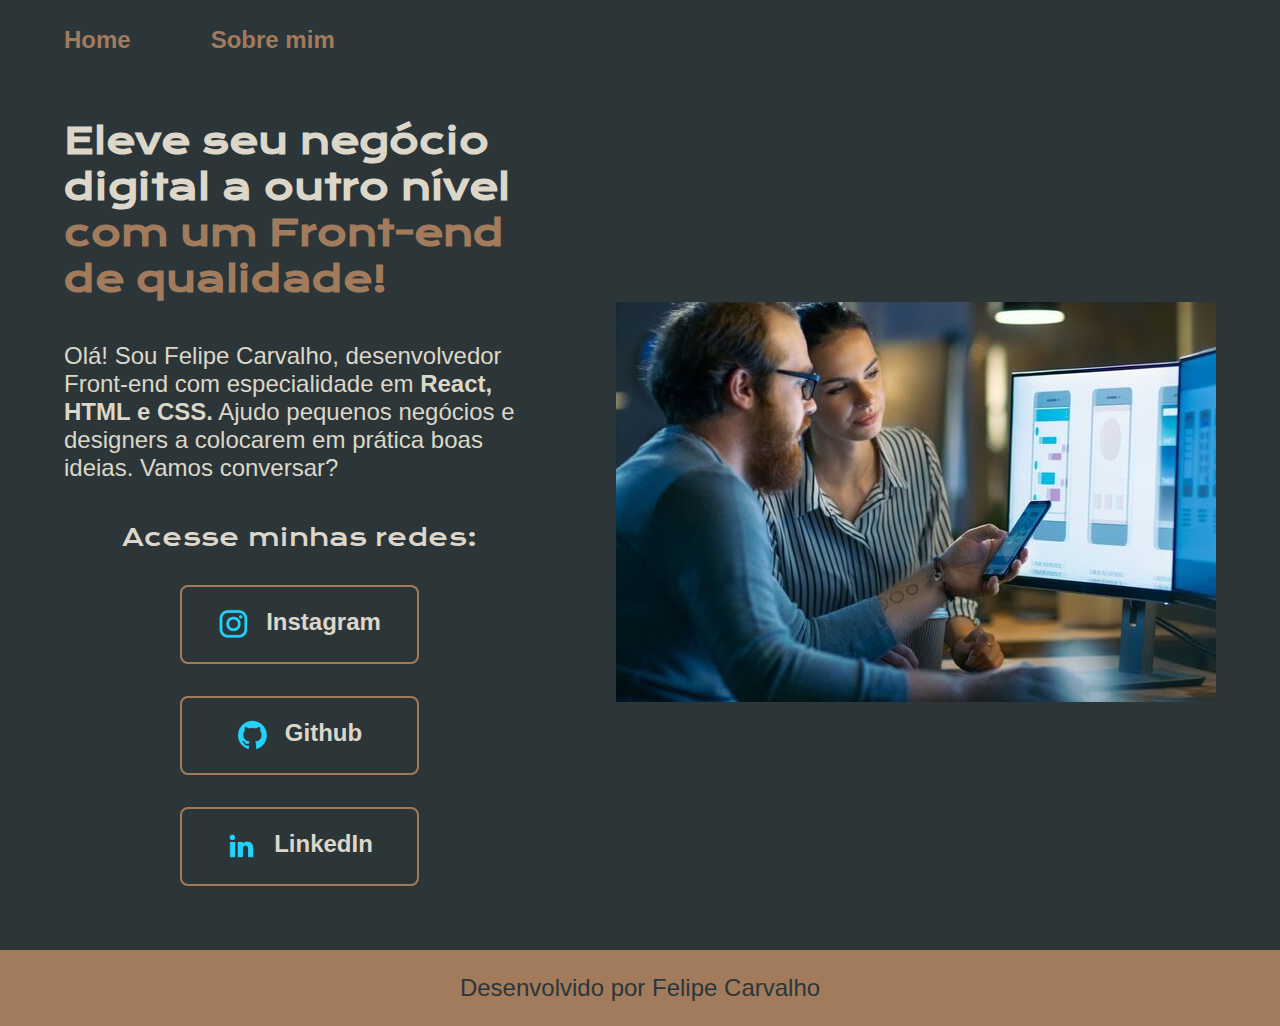
<file: index.html>
<!DOCTYPE html>
<html lang="pt-br">
    <head>
        <meta charset="UTF-8">
        <meta http-equiv="X-UA-Compatible" content="IE=edge">
        <meta name="viewport" content="width=device-width, initial-scale=1.0">
        <title>Portfolio</title>
        <link rel="stylesheet" href="./styles/style.css">
    </head>
    <body>
        <header class="cabecalho">
            <nav class="cabecalho__menu">
                <a class="cabecalho__menu__link" href="index.html">Home</a>
                <a class="cabecalho__menu__link" href="about.html">Sobre mim</a>
            </nav>
        </header>
        <main class="apresentacao">
            <section class="apresentacao__conteudo">
                <h1 class="apresentacao__conteudo__titulo">Eleve seu negócio digital a outro nível 
                <strong class="titulo-destaque">com um Front-end de qualidade!</strong></h1>
                <p class="apresentacao__conteudo__texto">Olá! Sou Felipe Carvalho, desenvolvedor Front-end com especialidade em <strong>React, HTML e CSS.</strong> 
                    Ajudo pequenos negócios e designers a colocarem em prática boas ideias. Vamos conversar?</p>
                <div class="apresentacao__links">
                    <h2 class="apresentacao__links__subtitulo">Acesse minhas redes:</h2>
                    <a class="apresentacao__links__navegacao" href="https://www.instagram.com/fcarvalhoaz"><img src="assets/instagram.png" alt="logo instragram">Instagram</a>
                    <a class="apresentacao__links__navegacao" href="http://github.com/fcarvalhoaz"><img src="assets/github.png" alt="logo github">Github</a>
                    <a class="apresentacao__links__navegacao" href="https://www.linkedin.com/in/felipe-de-carvalho/"><img src="assets/linkedin.png" alt="logo linkedin">LinkedIn</a>
                </div>
            </section>
                <img src="assets/teste4.jpg" alt="Imagem de um desenvolvedor e cliente">   
        </main>
        <footer class="rodape">
            <p>Desenvolvido por Felipe Carvalho</p>
        </footer>
    </body>
</html>
</file>
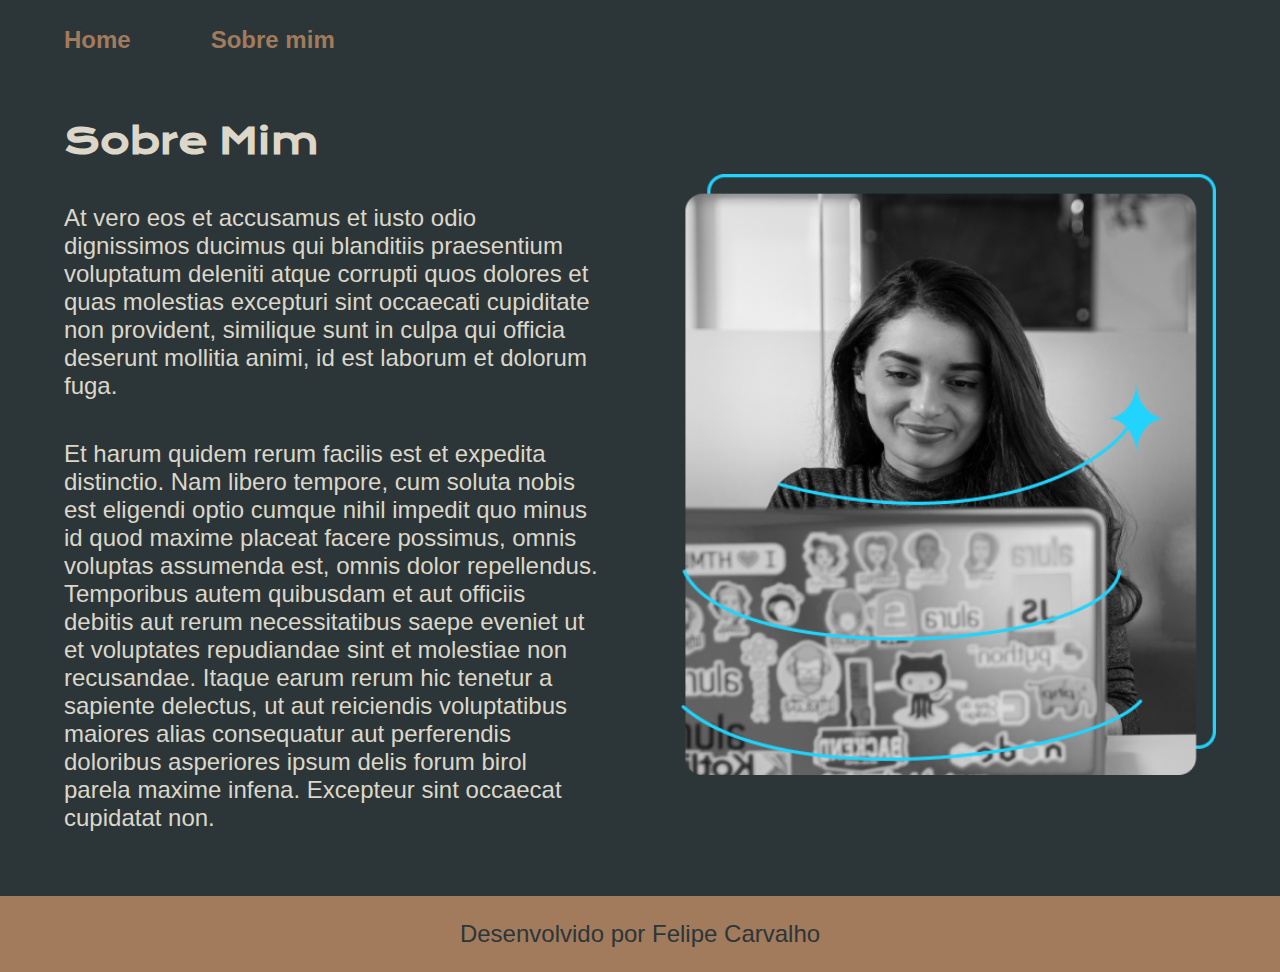
<file: about.html>
<!DOCTYPE html>
<html lang="pt-br">
<head>
    <meta charset="UTF-8">
    <meta http-equiv="X-UA-Compatible" content="IE=edge">
    <meta name="viewport" content="width=device-width, initial-scale=1.0">
    <title>Sobre mim</title>
    <link rel="stylesheet" href="./styles/style.css">
</head>
<body>
    <header class="cabecalho">
        <nav class="cabecalho__menu">
        <a class="cabecalho__menu__link" href="index.html">Home</a>
        <a class="cabecalho__menu__link" href="about.html">Sobre mim</a>
        </nav>
    </header>
    <main class="apresentacao">
        <section class="apresentacao__conteudo">
            <h1 class="apresentacao__conteudo__titulo">Sobre Mim</h1>
            <p class="apresentacao__conteudo__texto">At vero eos et accusamus et iusto odio dignissimos ducimus qui blanditiis 
                praesentium voluptatum deleniti atque corrupti quos dolores et quas molestias excepturi sint occaecati 
                cupiditate non provident, similique sunt in culpa qui officia deserunt mollitia animi, id est laborum et dolorum fuga.</p>
            <p class="apresentacao__conteudo__texto">Et harum quidem rerum facilis est et expedita distinctio. Nam libero tempore, cum soluta nobis est eligendi optio 
                cumque nihil impedit quo minus id quod maxime placeat facere possimus, omnis voluptas assumenda est, omnis dolor 
                repellendus. Temporibus autem quibusdam et aut officiis debitis aut rerum necessitatibus saepe eveniet ut et voluptates
                 repudiandae sint et molestiae non recusandae. Itaque earum rerum hic tenetur a sapiente delectus, ut aut reiciendis 
                 voluptatibus maiores alias consequatur aut perferendis doloribus asperiores ipsum delis forum birol parela maxime infena. 
                 Excepteur sint occaecat cupidatat non.
            </p>

        </section>
        <img class="apresentacao__imagem" src="assets/Imagem.png" alt="Imagem de uma desenvolvedora"> 
    </main>
    <footer class="rodape">
        <p>Desenvolvido por Felipe Carvalho</p>
    </footer>
</body>
</html>
</file>
<file: styles/style.css>
@import url('https://fonts.googleapis.com/css2?family=Krona+One&family=Montserrat:wght@400;600&display=swap');

:root{
    --cor-primaria: #2C3639;
    --cor-secundaria: #DCD7C9;
    --cor-terciaria: #A27B5C;
    --cor-hover: #3F4E4F;

    --fonte-primaria: 'Krona One', sans-serif;
    --fonte-secundaria: 'Monteserrat', sans-serif;
}

* {
    margin: 0;
    padding: 0;
}

.apresentacao{
    padding: 5%;
    display: flex;
    align-items: center;
    justify-content: space-between;
    gap: 82px;
}

body{
    box-sizing: border-box;
    background-color: var(--cor-primaria);
    color: var(--cor-secundaria);
}

.cabecalho{
    padding: 2% 0% 0% 5%;
}

.cabecalho__menu{
    display: flex;
    gap: 80px;
}

.cabecalho__menu__link{
    font-family: var(--fonte-secundaria);
    font-size: 1.5rem;
    font-weight: 600;
    color: var(--cor-terciaria);
    text-decoration: none;
}

.apresentacao__conteudo{
    width: 50%;
    display: flex;
    flex-direction: column;
    gap: 40px;
}

.apresentacao__conteudo__titulo{
    font-size: 2.25rem; 
    font-family: var(--fonte-primaria);
}

.titulo-destaque{
    color: var(--cor-terciaria);
}

.apresentacao__conteudo__texto{
    font-size: 1.5rem;
    font-weight: 400;
    font-family: var(--fonte-secundaria);
}

.apresentacao__links{
    display: flex;
    flex-direction: column;
    justify-content: space-between;
    align-items: center;
    gap: 32px;
}

.apresentacao__links__subtitulo{
    font-family: var(--fonte-primaria);
    font-weight: 400;
    font-size: 1.5rem;
}

.apresentacao__links__navegacao{
    text-decoration: none;
    display:flex;
    justify-content: center;
    gap: 16px;
    border: 2px solid var(--cor-terciaria);
    width: 50%;
    text-align: center;
    border-radius: 8px;
    font-weight: 600;
    font-size: 1.5rem;
    padding: 21.5px 0;
    color: var(--cor-secundaria);
    font-family: var(--fonte-secundaria);
}

.apresentacao__links__navegacao:hover{
    background-color: var(--cor-hover);
}

.apresentacao__imagem{
    width: 50%;
}


.rodape{
    padding: 24px;
    background-color: var(--cor-terciaria);
    color: var(--cor-primaria);
    text-align: center;
    font-size: 1.5rem;
    font-weight: 400;
    font-family: var(--fonte-secundaria);
}

.rodape:hover{
    background-color: var(--cor-secundaria);
}


@media (max-width: 1200px){
    .cabecalho{
        padding: 10%;
    }

    .cabecalho__menu{
        justify-content: center;
    }

    .apresentacao{
        flex-direction: column-reverse;
    }

    .apresentacao__conteudo{
        width: auto;
    }
}
</file>
